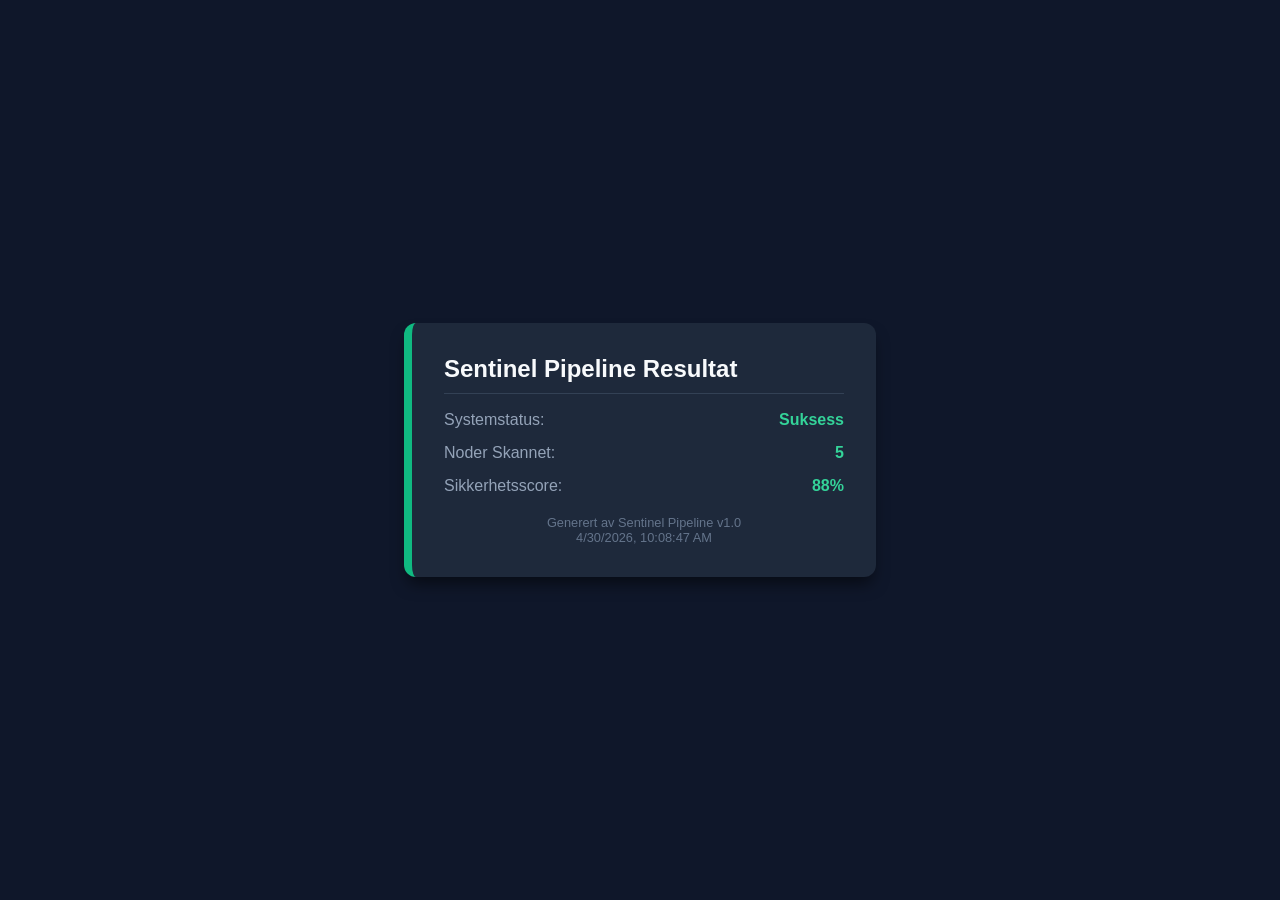
<file: app/output/index.html>
<!DOCTYPE html>
<html lang="no">
<head>
    <meta charset="UTF-8">
    <title>Sentinel Report</title>
    <link rel="stylesheet" href="style.css">
</head>
<body>
    <div class="card success">
        <h1>Sentinel Pipeline Resultat</h1>
        
        <div class="stat-row">
            <span class="label">Systemstatus:</span>
            <span class="value success">Suksess</span>
        </div>
        
        <div class="stat-row">
            <span class="label">Noder Skannet:</span>
            <span class="value">5</span>
        </div>
        
        <div class="stat-row">
            <span class="label">Sikkerhetsscore:</span>
            <span class="value success">88%</span>
        </div>

        <div class="footer">
            Generert av Sentinel Pipeline v1.0 <br>
            4/30/2026, 10:08:47 AM
        </div>
    </div>
</body>
</html>
</file>
<file: app/output/style.css>
body {
    font-family: 'Segoe UI', Tahoma, Geneva, Verdana, sans-serif;
    background-color: #0f172a;
    color: #e2e8f0;
    display: flex;
    justify-content: center;
    align-items: center;
    height: 100vh;
    margin: 0;
}

.card {
    background-color: #1e293b;
    padding: 2rem;
    border-radius: 12px;
    box-shadow: 0 10px 15px -3px rgba(0, 0, 0, 0.5);
    border-left: 5px solid #10b981; /* Grønn stripe for "Suksess" */
    width: 400px;
}

/* Status-variasjoner */
.card.success { border-left: 8px solid #10b981; } /* Grønn */
.card.warning { border-left: 8px solid #f59e0b; } /* Gul/Oransje */
.card.danger  { border-left: 8px solid #ef4444; } /* Rød */

.value.success { color: #34d399; }
.value.warning { color: #fbbf24; }
.value.danger  { color: #f87171; }

h1 {
    margin-top: 0;
    font-size: 1.5rem;
    color: #f8fafc;
    border-bottom: 1px solid #334155;
    padding-bottom: 10px;
}

.stat-row {
    display: flex;
    justify-content: space-between;
    margin: 15px 0;
}

.label { color: #94a3b8; }
.value { font-weight: bold; color: #34d399; }

.footer {
    margin-top: 20px;
    font-size: 0.8rem;
    color: #64748b;
    text-align: center;
}
</file>
